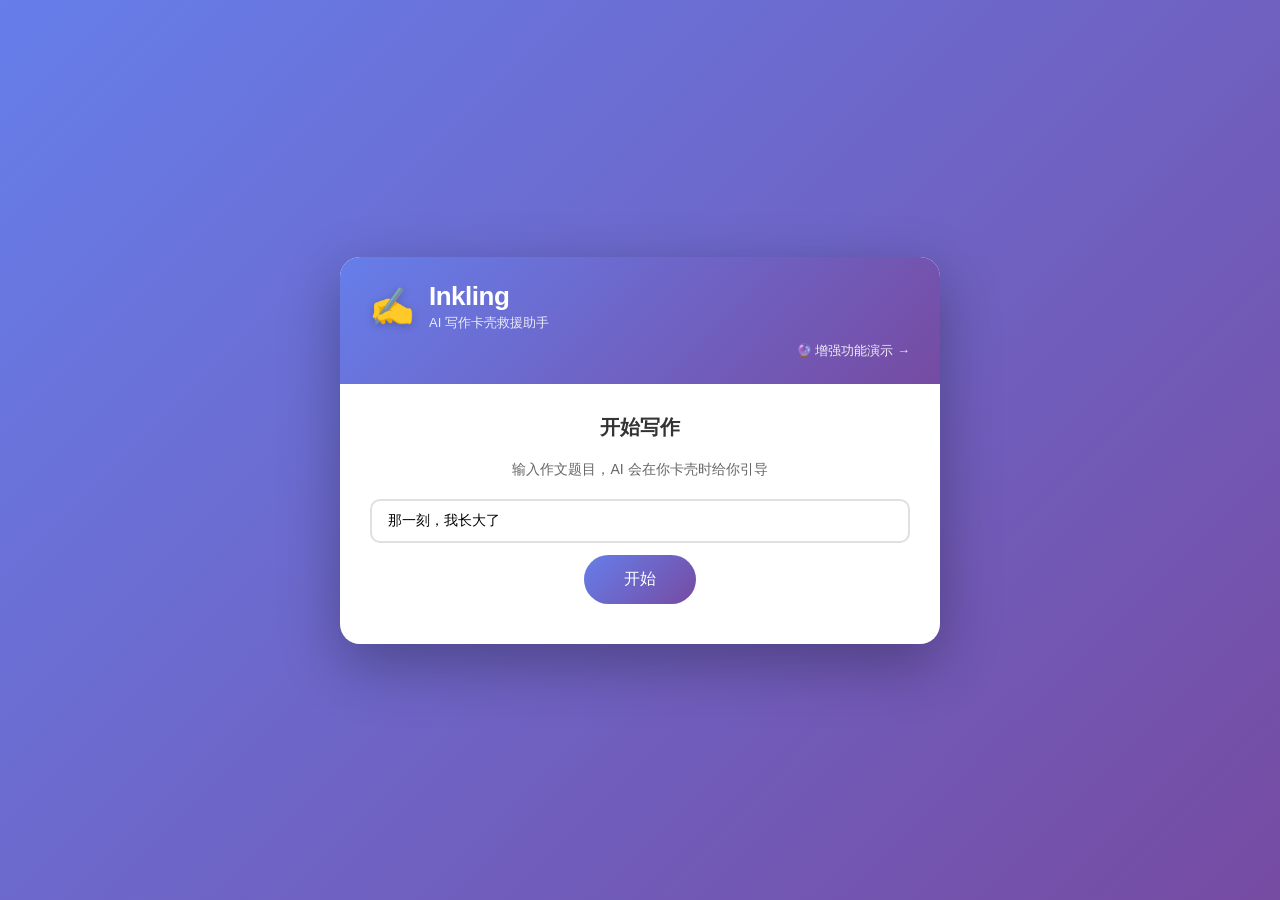
<file: frontend/index.html>
<!DOCTYPE html>
<html lang="zh-CN">
<head>
    <meta charset="UTF-8">
    <meta name="viewport" content="width=device-width, initial-scale=1.0">
    <title>AI 写作卡壳救援助手</title>
    <link rel="stylesheet" href="css/style.css">
</head>
<body>
    <div class="container">
        <div class="header">
            <div class="brand">
                <span class="logo">✍️</span>
                <div class="brand-text">
                    <h1>Inkling</h1>
                    <p>AI 写作卡壳救援助手</p>
                </div>
            </div>
            <p class="header-link">
                <a href="enhanced-demo.html">🔮 增强功能演示 →</a>
            </p>
        </div>
        
        <!-- 配置面板 -->
        <div id="setupPanel" class="setup-panel">
            <h2>开始写作</h2>
            <p style="color: #666; margin-bottom: 20px; font-size: 14px;">
                输入作文题目，AI 会在你卡壳时给你引导
            </p>
            <input type="text" id="topicInput" placeholder="例如：那一刻，我长大了" value="那一刻，我长大了">
            <button onclick="startSession()">开始</button>
            <div id="setupError" class="error"></div>
        </div>
        
        <!-- 聊天界面 -->
        <div id="chatPanel" style="display: none;">
            <div class="status-bar">
                <span id="sessionInfo">题目: -</span>
                <span id="modeInfo">模式: 审题</span>
            </div>

            <!-- 写作进度面板 -->
            <div class="progress-panel" id="progressPanel" style="display: none;">
                <div class="progress-header">
                    <span>📊 写作进度</span>
                    <span id="progressPercent">0%</span>
                </div>
                <div class="progress-bar-bg">
                    <div class="progress-bar-fill" id="progressBar" style="width: 0%"></div>
                </div>
                <div class="progress-meta" id="progressMeta">
                    <span>已写 0 字</span>
                    <span>结构: -</span>
                </div>
            </div>

            <div class="chat-area" id="chatArea">
                <div class="typing" id="typingIndicator">
                    🤖 AI 正在思考...
                </div>
            </div>
            
            <div class="suggestion-chips" id="suggestionChips">
                <span class="chip" onclick="sendQuick('开始写了')">开始写了</span>
                <span class="chip" onclick="sendQuick('还是不会')">还是不会</span>
                <span class="chip" onclick="sendQuick('还是不懂')">还是不懂</span>
                <span class="chip" onclick="sendQuick('正文写完了，不会结尾')">不会结尾</span>
            </div>
            
            <div class="input-area">
                <input type="text" id="messageInput" placeholder="输入你想说的..." 
                       onkeypress="if(event.key==='Enter')sendMessage()">
                <button id="sendBtn" onclick="sendMessage()">发送</button>
            </div>
        </div>
    </div>
    
    <script src="js/app.js"></script>
</body>
</html>
</file>
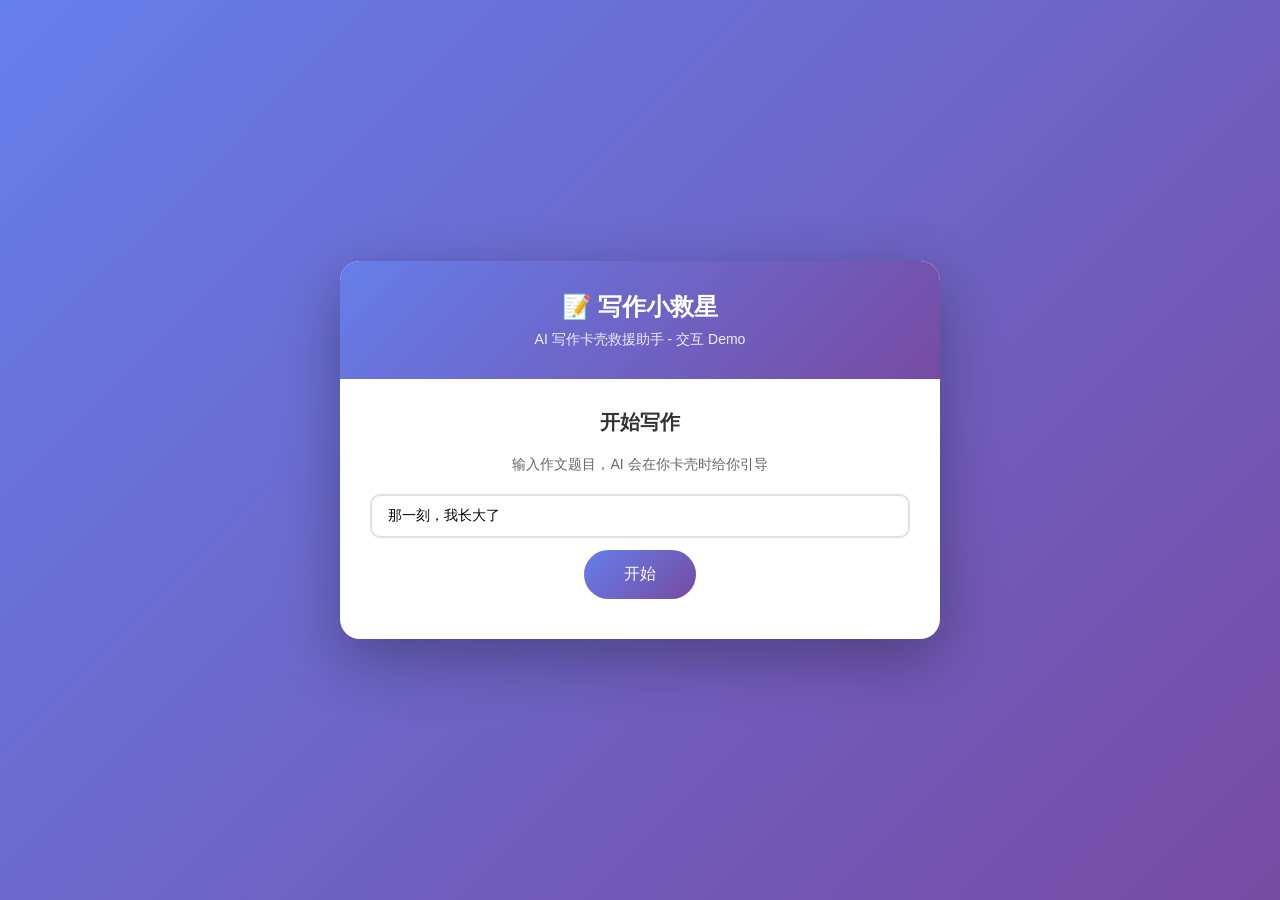
<file: static/demo.html>
<!DOCTYPE html>
<html lang="zh-CN">
<head>
    <meta charset="UTF-8">
    <meta name="viewport" content="width=device-width, initial-scale=1.0">
    <title>AI 写作卡壳救援助手 - 交互 Demo</title>
    <style>
        * { margin: 0; padding: 0; box-sizing: border-box; }
        
        body {
            font-family: -apple-system, BlinkMacSystemFont, "Segoe UI", Roboto, "Helvetica Neue", Arial, sans-serif;
            background: linear-gradient(135deg, #667eea 0%, #764ba2 100%);
            min-height: 100vh;
            display: flex;
            justify-content: center;
            align-items: center;
            padding: 20px;
        }
        
        .container {
            width: 100%;
            max-width: 600px;
            background: white;
            border-radius: 20px;
            box-shadow: 0 20px 60px rgba(0,0,0,0.3);
            overflow: hidden;
        }
        
        .header {
            background: linear-gradient(135deg, #667eea 0%, #764ba2 100%);
            padding: 30px;
            text-align: center;
            color: white;
        }
        
        .header h1 { font-size: 24px; margin-bottom: 8px; }
        .header p { font-size: 14px; opacity: 0.9; }
        
        .chat-area {
            height: 400px;
            overflow-y: auto;
            padding: 20px;
            background: #f8f9fa;
        }
        
        .message {
            margin-bottom: 16px;
            animation: fadeIn 0.3s ease;
        }
        
        @keyframes fadeIn {
            from { opacity: 0; transform: translateY(10px); }
            to { opacity: 1; transform: translateY(0); }
        }
        
        .message.user { text-align: right; }
        .message.ai { text-align: left; }
        
        .bubble {
            display: inline-block;
            max-width: 80%;
            padding: 12px 16px;
            border-radius: 18px;
            font-size: 14px;
            line-height: 1.6;
            word-wrap: break-word;
        }
        
        .message.user .bubble {
            background: #667eea;
            color: white;
            border-bottom-right-radius: 4px;
        }
        
        .message.ai .bubble {
            background: white;
            color: #333;
            border-bottom-left-radius: 4px;
            box-shadow: 0 2px 8px rgba(0,0,0,0.1);
        }
        
        .bubble .meta {
            font-size: 11px;
            color: #999;
            margin-top: 6px;
            text-align: right;
        }
        
        .input-area {
            padding: 20px;
            background: white;
            border-top: 1px solid #eee;
            display: flex;
            gap: 10px;
        }
        
        .input-area input {
            flex: 1;
            padding: 12px 16px;
            border: 2px solid #e0e0e0;
            border-radius: 25px;
            font-size: 14px;
            outline: none;
            transition: border-color 0.3s;
        }
        
        .input-area input:focus { border-color: #667eea; }
        
        .input-area button {
            padding: 12px 24px;
            background: linear-gradient(135deg, #667eea 0%, #764ba2 100%);
            color: white;
            border: none;
            border-radius: 25px;
            font-size: 14px;
            cursor: pointer;
            transition: transform 0.2s, box-shadow 0.2s;
        }
        
        .input-area button:hover {
            transform: translateY(-2px);
            box-shadow: 0 4px 12px rgba(102, 126, 234, 0.4);
        }
        
        .input-area button:disabled {
            opacity: 0.5;
            cursor: not-allowed;
            transform: none;
        }
        
        .typing {
            display: none;
            padding: 12px 16px;
            font-size: 14px;
            color: #999;
        }
        
        .typing.active { display: block; }
        
        .setup-panel {
            padding: 30px;
            text-align: center;
        }
        
        .setup-panel h2 { font-size: 20px; margin-bottom: 20px; color: #333; }
        
        .setup-panel input {
            width: 100%;
            padding: 12px 16px;
            margin-bottom: 12px;
            border: 2px solid #e0e0e0;
            border-radius: 10px;
            font-size: 14px;
            outline: none;
        }
        
        .setup-panel button {
            padding: 14px 40px;
            background: linear-gradient(135deg, #667eea 0%, #764ba2 100%);
            color: white;
            border: none;
            border-radius: 25px;
            font-size: 16px;
            cursor: pointer;
        }
        
        .error { color: #e74c3c; font-size: 14px; margin-top: 10px; }
        
        .status-bar {
            padding: 8px 20px;
            background: #f0f0f0;
            font-size: 12px;
            color: #666;
            display: flex;
            justify-content: space-between;
        }
        
        .suggestion-chips {
            display: flex;
            gap: 8px;
            flex-wrap: wrap;
            padding: 0 20px 10px;
        }
        
        .chip {
            padding: 6px 14px;
            background: #f0f0f0;
            border-radius: 15px;
            font-size: 13px;
            color: #667eea;
            cursor: pointer;
            transition: background 0.2s;
        }
        
        .chip:hover { background: #e0e0e0; }
    </style>
</head>
<body>
    <div class="container">
        <div class="header">
            <h1>📝 写作小救星</h1>
            <p>AI 写作卡壳救援助手 - 交互 Demo</p>
        </div>
        
        <!-- 配置面板 -->
        <div id="setupPanel" class="setup-panel">
            <h2>开始写作</h2>
            <p style="color: #666; margin-bottom: 20px; font-size: 14px;">
                输入作文题目，AI 会在你卡壳时给你引导
            </p>
            <input type="text" id="topicInput" placeholder="例如：那一刻，我长大了" value="那一刻，我长大了">
            <button onclick="startSession()">开始</button>
            <div id="setupError" class="error"></div>
        </div>
        
        <!-- 聊天界面 -->
        <div id="chatPanel" style="display: none;">
            <div class="status-bar">
                <span id="sessionInfo">题目: -</span>
                <span id="modeInfo">模式: 审题</span>
            </div>
            
            <div class="chat-area" id="chatArea">
                <div class="typing" id="typingIndicator">
                    🤖 AI 正在思考...
                </div>
            </div>
            
            <div class="suggestion-chips" id="suggestionChips">
                <span class="chip" onclick="sendQuick('开始写了')">开始写了</span>
                <span class="chip" onclick="sendQuick('还是不会')">还是不会</span>
                <span class="chip" onclick="sendQuick('还是不懂')">还是不懂</span>
                <span class="chip" onclick="sendQuick('正文写完了，不会结尾')">不会结尾</span>
            </div>
            
            <div class="input-area">
                <input type="text" id="messageInput" placeholder="输入你想说的..." 
                       onkeypress="if(event.key==='Enter')sendMessage()">
                <button id="sendBtn" onclick="sendMessage()">发送</button>
            </div>
        </div>
    </div>

    <script>
        const API_BASE = window.location.origin;
        let sessionId = null;
        let currentMode = '审题';
        
        async function startSession() {
            const topic = document.getElementById('topicInput').value.trim();
            if (!topic) {
                document.getElementById('setupError').textContent = '请输入作文题目';
                return;
            }
            
            try {
                const res = await fetch(`${API_BASE}/api/create_session`, {
                    method: 'POST',
                    headers: { 'Content-Type': 'application/json' },
                    body: JSON.stringify({ topic })
                });
                const data = await res.json();
                
                if (data.session_id) {
                    sessionId = data.session_id;
                    document.getElementById('setupPanel').style.display = 'none';
                    document.getElementById('chatPanel').style.display = 'block';
                    document.getElementById('sessionInfo').textContent = `题目: ${topic}`;
                    
                    // 自动发送题目
                    await sendMessageInternal(`题目是《${topic}》`);
                }
            } catch (e) {
                document.getElementById('setupError').textContent = '连接失败，请检查服务器是否运行';
            }
        }
        
        async function sendQuick(text) {
            if (!sessionId) return;
            document.getElementById('messageInput').value = text;
            await sendMessage();
        }
        
        async function sendMessage() {
            const input = document.getElementById('messageInput');
            const text = input.value.trim();
            if (!text || !sessionId) return;
            
            input.value = '';
            addMessage(text, 'user');
            
            await sendMessageInternal(text);
        }
        
        async function sendMessageInternal(text) {
            const typing = document.getElementById('typingIndicator');
            typing.classList.add('active');
            document.getElementById('sendBtn').disabled = true;
            
            try {
                const res = await fetch(`${API_BASE}/api/chat`, {
                    method: 'POST',
                    headers: { 'Content-Type': 'application/json' },
                    body: JSON.stringify({ session_id: sessionId, message: text })
                });
                
                const data = await res.json();
                
                typing.classList.remove('active');
                
                // 显示 AI 回复
                const modeMap = {
                    'TOPIC_ANALYSIS': '审题',
                    'STUCK_RESCUE': '卡壳救援',
                    'ENDING_GUIDE': '结尾收束',
                    'COMPLETE': '完成'
                };
                currentMode = modeMap[data.task_mode] || data.task_mode;
                document.getElementById('modeInfo').textContent = `模式: ${currentMode}`;
                
                // 状态标签
                let meta = '';
                if (data.stuck_type) meta += `卡壳: ${data.stuck_type} | `;
                if (data.current_level) meta += `层级: L${data.current_level} | `;
                if (data.cool_down) meta += '💡冷却中';
                
                addMessage(data.ai_response, 'ai', meta);
                
                // 更新快捷按钮
                updateChips(data.task_mode, data.cool_down);
                
            } catch (e) {
                typing.classList.remove('active');
                addMessage('抱歉，连接出错了。请刷新页面重试。', 'ai');
            } finally {
                document.getElementById('sendBtn').disabled = false;
            }
        }
        
        function addMessage(text, role, meta = '') {
            const chatArea = document.getElementById('chatArea');
            const div = document.createElement('div');
            div.className = `message ${role}`;
            
            const metaHtml = meta ? `<div class="meta">${meta}</div>` : '';
            div.innerHTML = `<div class="bubble">${escapeHtml(text).replace(/\n/g, '<br>')}${metaHtml}</div>`;
            
            chatArea.insertBefore(div, document.getElementById('typingIndicator'));
            chatArea.scrollTop = chatArea.scrollHeight;
        }
        
        function updateChips(mode, coolDown) {
            const chips = document.getElementById('suggestionChips');
            
            if (coolDown) {
                chips.innerHTML = '<span class="chip" onclick="sendQuick(\'我写好了\')">我写好了</span>';
                return;
            }
            
            if (mode === 'TOPIC_ANALYSIS') {
                chips.innerHTML = `
                    <span class="chip" onclick="sendQuick('开始写了')">开始写了</span>
                    <span class="chip" onclick="sendQuick('我想写帮妈妈洗碗')">帮妈妈洗碗</span>
                `;
            } else if (mode === 'STUCK_RESCUE') {
                chips.innerHTML = `
                    <span class="chip" onclick="sendQuick('还是不会')">还是不会</span>
                    <span class="chip" onclick="sendQuick('还是不懂')">还是不懂</span>
                    <span class="chip" onclick="sendQuick('正文写完了，不会结尾')">不会结尾</span>
                `;
            } else if (mode === 'ENDING_GUIDE') {
                chips.innerHTML = `
                    <span class="chip" onclick="sendQuick('我选感悟式')">感悟式</span>
                    <span class="chip" onclick="sendQuick('我选呼应式')">呼应式</span>
                    <span class="chip" onclick="sendQuick('写完了')">写完了</span>
                `;
            } else {
                chips.innerHTML = '';
            }
        }
        
        function escapeHtml(text) {
            const div = document.createElement('div');
            div.textContent = text;
            return div.innerHTML;
        }
    </script>
</body>
</html>
</file>
<file: frontend/css/style.css>
* { margin: 0; padding: 0; box-sizing: border-box; }

body {
    font-family: -apple-system, BlinkMacSystemFont, "Segoe UI", Roboto, "Helvetica Neue", Arial, sans-serif;
    background: linear-gradient(135deg, #667eea 0%, #764ba2 100%);
    min-height: 100vh;
    display: flex;
    justify-content: center;
    align-items: center;
    padding: 20px;
}

.container {
    width: 100%;
    max-width: 600px;
    background: white;
    border-radius: 20px;
    box-shadow: 0 20px 60px rgba(0,0,0,0.3);
    overflow: hidden;
}

.header {
    background: linear-gradient(135deg, #667eea 0%, #764ba2 100%);
    padding: 24px 30px;
    color: white;
}

.brand {
    display: flex;
    align-items: center;
    gap: 14px;
}

.logo {
    font-size: 36px;
    filter: drop-shadow(0 2px 4px rgba(0,0,0,0.2));
}

.brand-text h1 {
    font-size: 26px;
    font-weight: 700;
    letter-spacing: -0.5px;
    margin-bottom: 2px;
}

.brand-text p {
    font-size: 13px;
    opacity: 0.85;
    font-weight: 400;
}

.header-link {
    margin-top: 10px;
    font-size: 13px;
    text-align: right;
}

.header-link a {
    color: rgba(255,255,255,0.9);
    text-decoration: none;
    transition: opacity 0.2s;
}

.header-link a:hover {
    opacity: 0.7;
    text-decoration: underline;
}

.chat-area {
    height: 380px;
    overflow-y: auto;
    padding: 20px;
    background: #f8f9fa;
}

.message {
    margin-bottom: 16px;
    animation: fadeIn 0.3s ease;
}

@keyframes fadeIn {
    from { opacity: 0; transform: translateY(10px); }
    to { opacity: 1; transform: translateY(0); }
}

.message.user { text-align: right; }
.message.ai { text-align: left; }

.bubble {
    display: inline-block;
    max-width: 80%;
    padding: 12px 16px;
    border-radius: 18px;
    font-size: 14px;
    line-height: 1.6;
    word-wrap: break-word;
}

.message.user .bubble {
    background: linear-gradient(135deg, #667eea 0%, #764ba2 100%);
    color: white;
    border-bottom-right-radius: 4px;
}

.message.ai .bubble {
    background: white;
    color: #333;
    border-bottom-left-radius: 4px;
    box-shadow: 0 2px 8px rgba(0,0,0,0.1);
}

.bubble .meta {
    font-size: 11px;
    color: #999;
    margin-top: 6px;
    text-align: right;
}

.input-area {
    padding: 20px;
    background: white;
    border-top: 1px solid #eee;
    display: flex;
    gap: 10px;
}

.input-area input {
    flex: 1;
    padding: 12px 16px;
    border: 2px solid #e0e0e0;
    border-radius: 25px;
    font-size: 14px;
    outline: none;
    transition: border-color 0.3s;
}

.input-area input:focus { border-color: #667eea; }

.input-area button {
    padding: 12px 24px;
    background: linear-gradient(135deg, #667eea 0%, #764ba2 100%);
    color: white;
    border: none;
    border-radius: 25px;
    font-size: 14px;
    cursor: pointer;
    transition: transform 0.2s, box-shadow 0.2s;
}

.input-area button:hover {
    transform: translateY(-2px);
    box-shadow: 0 4px 12px rgba(102, 126, 234, 0.4);
}

.input-area button:disabled {
    opacity: 0.5;
    cursor: not-allowed;
    transform: none;
}

.typing {
    display: none;
    padding: 12px 16px;
    font-size: 14px;
    color: #999;
}

.typing.active { display: block; }

.setup-panel {
    padding: 30px;
    text-align: center;
}

.setup-panel h2 { font-size: 20px; margin-bottom: 20px; color: #333; }

.setup-panel input {
    width: 100%;
    padding: 12px 16px;
    margin-bottom: 12px;
    border: 2px solid #e0e0e0;
    border-radius: 10px;
    font-size: 14px;
    outline: none;
}

.setup-panel button {
    padding: 14px 40px;
    background: linear-gradient(135deg, #667eea 0%, #764ba2 100%);
    color: white;
    border: none;
    border-radius: 25px;
    font-size: 16px;
    cursor: pointer;
    transition: transform 0.2s, box-shadow 0.2s;
}

.setup-panel button:hover {
    transform: translateY(-2px);
    box-shadow: 0 4px 12px rgba(102, 126, 234, 0.4);
}

.error { color: #e74c3c; font-size: 14px; margin-top: 10px; }

.status-bar {
    padding: 8px 20px;
    background: #f0f0f0;
    font-size: 12px;
    color: #666;
    display: flex;
    justify-content: space-between;
}

.suggestion-chips {
    display: flex;
    gap: 8px;
    flex-wrap: wrap;
    padding: 0 20px 10px;
    background: #f8f9fa;
}

.chip {
    padding: 6px 14px;
    background: #f0f0f0;
    border-radius: 15px;
    font-size: 13px;
    color: #667eea;
    cursor: pointer;
    transition: background 0.2s, transform 0.1s;
}

.chip:hover { background: #e0e0e0; transform: translateY(-1px); }

.progress-panel {
    padding: 12px 20px;
    background: linear-gradient(135deg, #667eea 0%, #764ba2 100%);
    color: white;
}

.progress-header {
    display: flex;
    justify-content: space-between;
    font-size: 13px;
    font-weight: 600;
    margin-bottom: 8px;
}

.progress-bar-bg {
    height: 6px;
    background: rgba(255, 255, 255, 0.3);
    border-radius: 3px;
    overflow: hidden;
}

.progress-bar-fill {
    height: 100%;
    background: white;
    border-radius: 3px;
    transition: width 0.5s ease;
}

.progress-meta {
    display: flex;
    justify-content: space-between;
    font-size: 11px;
    margin-top: 6px;
    opacity: 0.9;
}
</file>
